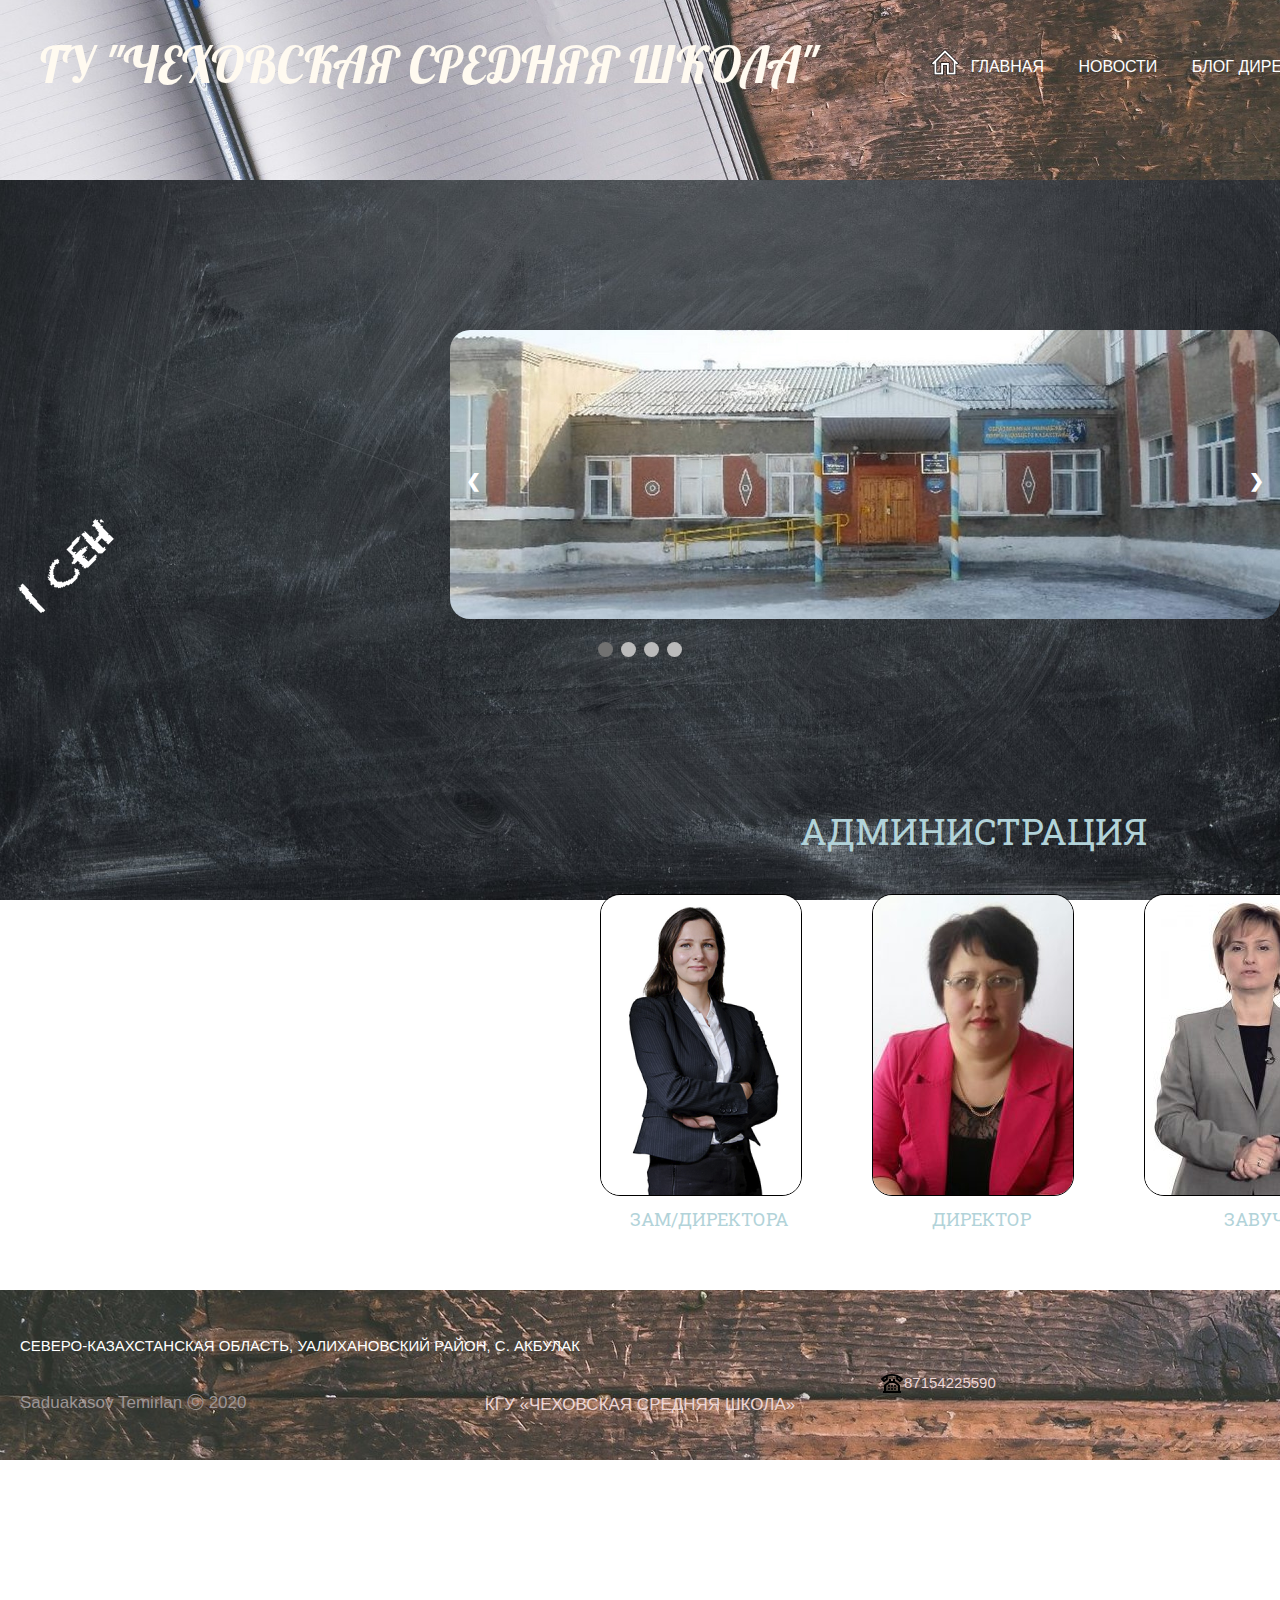
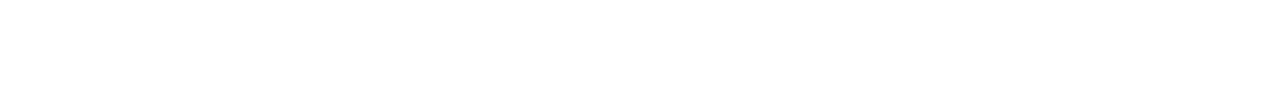
<file: index.html>
<!DOCTYPE html>
<html lang="en">
<style>
  body {
    background: url('image/body.jpg') center no-repeat;
    background-size: cover;
    background-attachment: fixed;
  }

  .mySlides {
    display: none;
  }
</style>

<head>
  <meta charset="UTF-8">
  <meta name="viewport" content="width=device-width, initial-scale=1.0">
  <title>ГУ "Чеховская cредняя школа</title>
  <link href="https://fonts.googleapis.com/css2?family=Lobster&display=swap" rel="stylesheet">
  <link href="https://fonts.googleapis.com/css2?family=Roboto+Slab&display=swap" rel="stylesheet">
  <link rel="stylesheet" href="https://cdnjs.cloudflare.com/ajax/libs/font-awesome/4.7.0/css/font-awesome.min.css">
  <link rel="stylesheet" href="css/style.css">
  <link rel="stylesheet" href="css/normalize.css">
  <link rel="stylesheet" href="https://www.w3schools.com/w3css/4/w3.css">
</head>

<header class="header">
  <div class="container1">
    <div class="header_inner">
      <div class="logo1">ГУ "Чеховская cредняя школа"</div>

      <nav class="nav">
        <img class="iconglav" src="image/iconglav.png" alt="">
        <a class="nav__link" href="index.html">Главная</a>
        <a class="nav__link" href="nav.html">Новости</a>
        <a class="nav__link" href="blog.html">Блог Директора</a>
        <a class="nav__link" href="lib.html">Библиотека</a>
      </nav>
    </div>
  </div>
</header>
<div class="intro"></div>

<body>
  <div class="slideshow-container">
    <img src="image/1nz.gif"
      style="margin-top: 50px; margin-left: -500px; position:absolute; transform: rotate(-45deg);">
    <div class="mySlides fade">
      <img src="image/slide1.jpg" style="width:100%; border-radius: 20px;">
    </div>

    <div class="mySlides fade">
      <img src="image/slide2.jpg" style="width:100%; border-radius: 20px;">
    </div>

    <div class="mySlides fade">
      <img src="image/slide3.jpg" style="width:100%; border-radius: 20px;">
    </div>

    <div class="mySlides fade">
      <img src="image/slide4.jpg" style="width:100%; border-radius: 20px;">
    </div>

    <a class="prev" onclick="plusSlides(-1)">&#10094;</a>
    <a class="next" onclick="plusSlides(1)">&#10095;</a>
  </div>
  <br>

  <div style="text-align:center">
    <span class="dot" onclick="currentSlide(1)"></span>
    <span class="dot" onclick="currentSlide(2)"></span>
    <span class="dot" onclick="currentSlide(3)"></span>
    <span class="dot" onclick="currentSlide(4)"></span>
  </div>
  <div class="box">
    <div>
      <h1 class="h4">Администрация</h1>
    </div>
    <div>
      <img class="img" src="image/zam.png">
      <h1 class="h1">Зам/Директора</h1>
    </div>
    <div>
      <img class="img" src="image/dir.jpg">
      <h1 class="h2">Директор</h1>
    </div>
    <div>
      <img class="img" src="image/zav.jpg">
      <h1 class="h3">Завуч</h1>
    </div>
  </div>
  <script>
    var slideIndex = 0;
    showSlides();

    function showSlides() {
      var i;
      var slides = document.getElementsByClassName("mySlides");
      var dots = document.getElementsByClassName("dot");
      for (i = 0; i < slides.length; i++) {
        slides[i].style.display = "none";
      }
      slideIndex++;
      if (slideIndex > slides.length) { slideIndex = 1 }
      for (i = 0; i < dots.length; i++) {
        dots[i].className = dots[i].className.replace(" active", "");
      }
      slides[slideIndex - 1].style.display = "block";
      dots[slideIndex - 1].className += " active";
      setTimeout(showSlides, 10000); // Change image every 2 seconds
    }
  </script>
</body>
<footer>
  <div class="footdown">
    <p class="footerp">Saduakasov Temirlan ⓒ 2020</p>
    <p class="footertext">КГУ «ЧЕХОВСКАЯ СРЕДНЯЯ ШКОЛА»</p>
    <p class="adress"> СЕВЕРО-КАЗАХСТАНСКАЯ ОБЛАСТЬ, УАЛИХАНОВСКИЙ РАЙОН, С. АКБУЛАК</p>
    <p class="number"><img class="teleicon" src="image/tele.png">87154225590</p>
  </div>
  <div class="faicons">
    <a href="index.html" class="fa fa-twitter"></a>
    <a href="index.html" class="fa fa-instagram"></a>
    <a href="index.html" class="fa fa-google"></a>
    <a href="index.html" class="fa fa-facebook"></a>
  </div>
</footer>

</html>
</file>
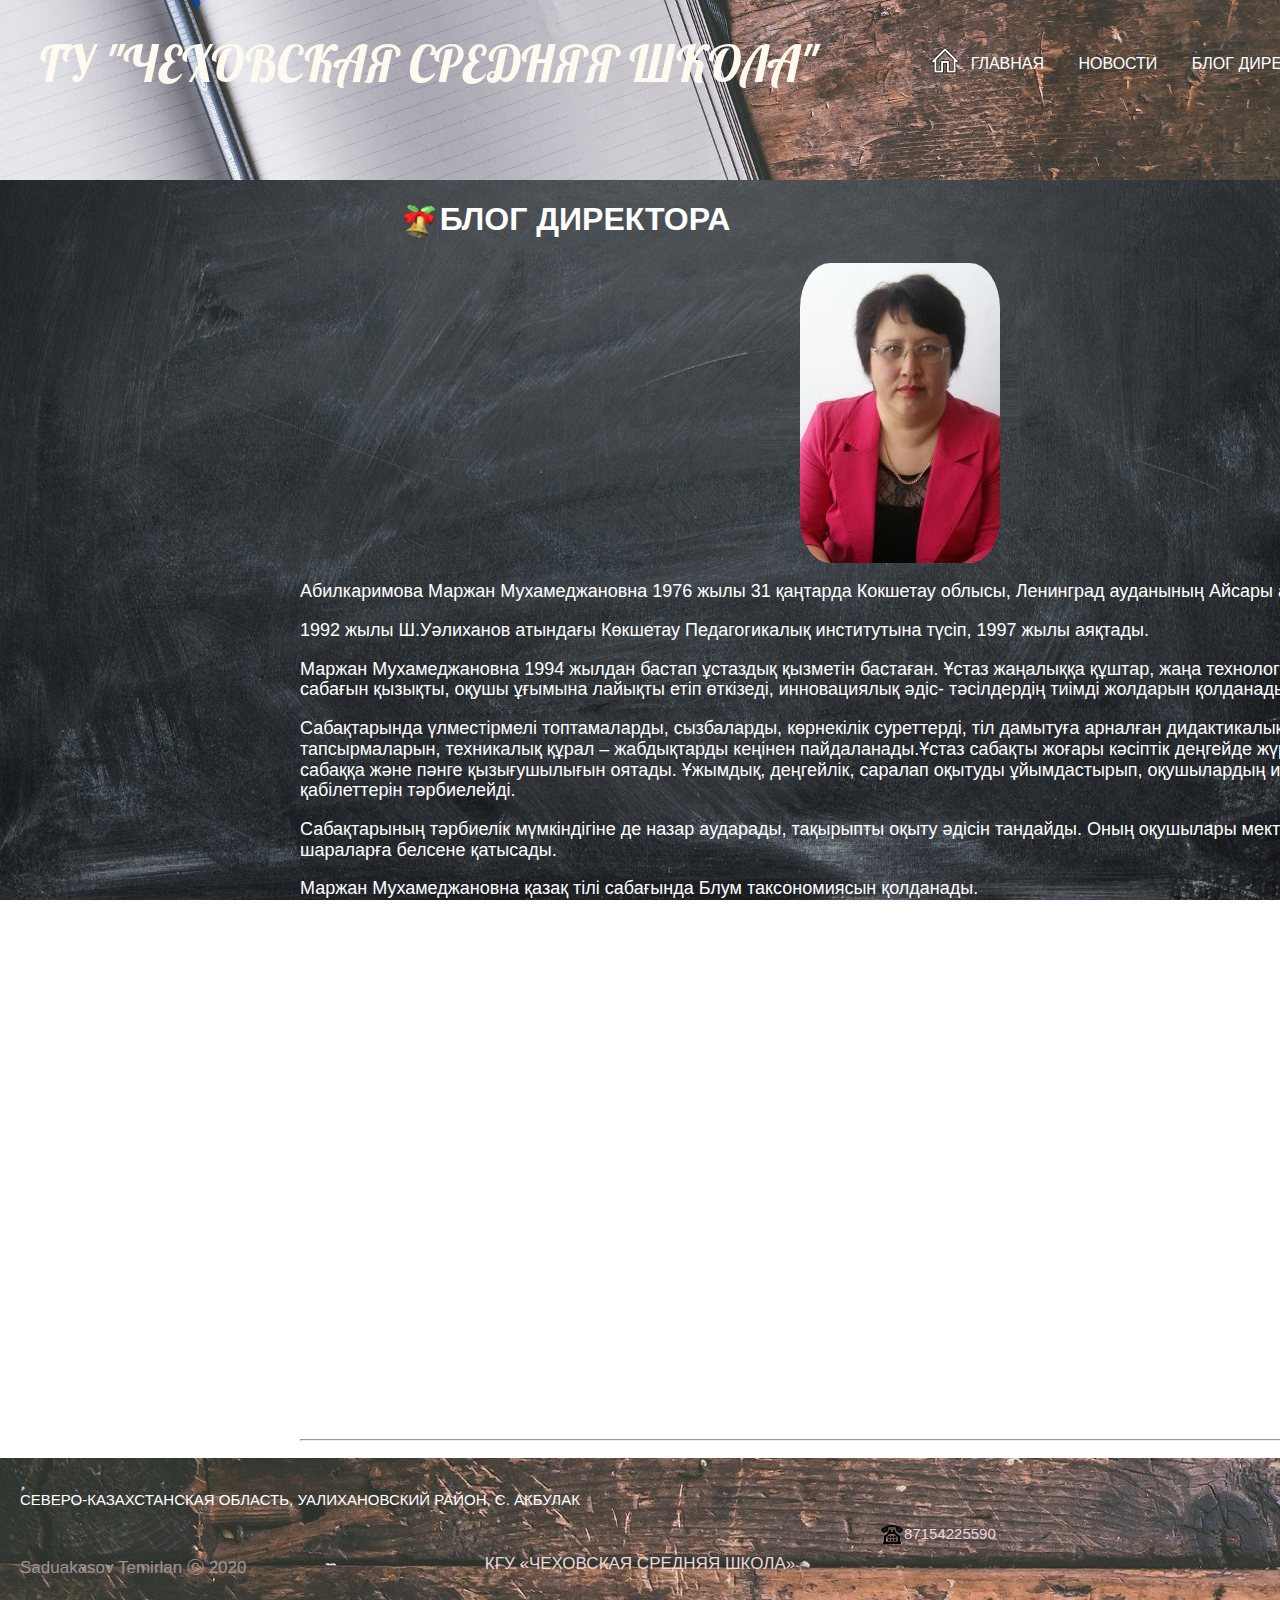
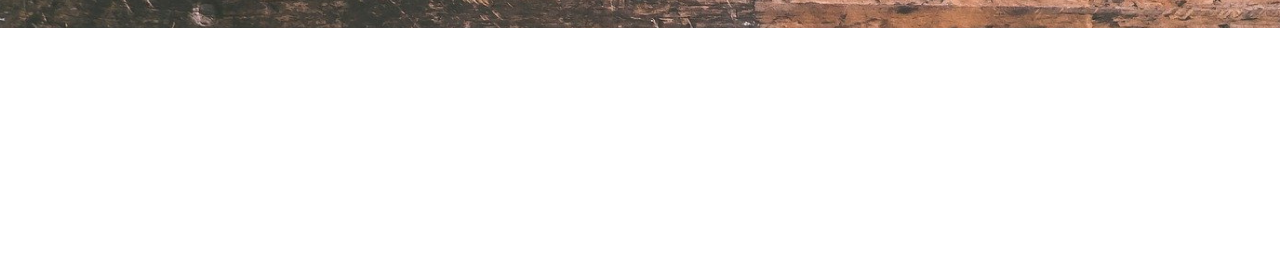
<file: blog.html>
<!DOCTYPE html>
<html lang="en">
<style>
    body {
        background: url('image/body.jpg') center no-repeat;
        background-size: cover;
        background-attachment: fixed;
    }
</style>

<head>
    <meta charset="UTF-8">
    <meta name="viewport" content="width=device-width, initial-scale=1.0">
    <title>ГУ "Чеховская cредняя школа</title>
    <link href="https://fonts.googleapis.com/css2?family=Lobster&display=swap" rel="stylesheet">
    <link href="https://fonts.googleapis.com/css2?family=PT+Serif:ital,wght@1,700&display=swap" rel="stylesheet">
    <link rel="stylesheet" href="https://cdnjs.cloudflare.com/ajax/libs/font-awesome/4.7.0/css/font-awesome.min.css">
    <link rel="stylesheet" href="css/style.css">
    <link rel="stylesheet" href="css/normalize.css">


</head>


<header class="header">
    <div class="container1">
        <div class="header_inner">
            <div class="logo">ГУ "Чеховская cредняя школа"</div>

            <nav class="nav">
                <img class="iconglav" src="image/iconglav.png" alt="">
                <a class="nav__link" href="index.html">Главная</a>
                <a class="nav__link" href="nav.html">Новости</a>
                <a class="nav__link" href="blog.html">Блог Директора</a>
                <a class="nav__link" href="lib.html">Библиотека</a>
            </nav>
        </div>
    </div>
</header>
<div class="intro"></div>

<body>
    <div class="blog">
        <h1 class="blogtext"><img src="image/bell.gif" style="height: 40px; width: 40px;border-radius: 150px;">Блог
            Директора</h1>
        <img class="blogimg" src="image/dir.jpg" style="height: 50%; border-radius: 15%;">
        <div class="pagecontent">
            <p>Абилкаримова Маржан Мухамеджановна 1976 жылы 31 қаңтарда Кокшетау облысы, Ленинград ауданының Айсары
                ауылында дүниеге келді.</p>
            <p>1992 жылы Ш.Уәлиханов атындағы Көкшетау Педагогикалық институтына түсіп, 1997 жылы аяқтады.</p>
            <p>Маржан Мухамеджановна 1994 жылдан бастап ұстаздық қызметін бастаған. Ұстаз жаңалыққа құштар, жаңа
                технологияларды меңгерген, әр сабағын қызықты, оқушы ұғымына лайықты етіп өткізеді, инновациялық әдіс-
                тәсілдердің тиімді жолдарын қолданады.</p>
            <p>Сабақтарында үлместірмелі топтамаларды, сызбаларды, көрнекілік суреттерді, тіл дамытуға арналған
                дидактикалық материалдарды, тест тапсырмаларын, техникалық құрал &ndash; жабдықтарды кеңінен
                пайдаланады.Ұстаз сабақты жоғары кәсіптік деңгейде жүргізіп, оқушылардың сабаққа және пәнге
                қызығушылығын оятады. Ұжымдық, деңгейлік, саралап оқытуды ұйымдастырып, оқушылардың икемділіктерін және
                қабілеттерін тәрбиелейді.</p>
            <p>Сабақтарының тәрбиелік мүмкіндігіне де назар аударады, тақырыпты оқыту әдісін тандайды. Оның оқушылары
                мектепте өтетін көпшілік шараларға белсене қатысады.</p>
            <p>Маржан Мухамеджановна қазақ тілі сабағында Блум таксономиясын қолданады.</p>
            <p>Мемлекеттік жалпы міндетті білім стандартына сай оқушылар мен тәрбиеленушілердің сапалы білім алуын
                қадағалайды. Әдістемелік бірлестік отырысында &laquo;Мемлекеттік тіл &ndash; түсініс және қарым- қатынас
                құралы&raquo;, &laquo;Мемлекеттік тілді оқыту барысында сабақ жлдарын жоспарлау&raquo; баяндамаларын
                оқыды.</p>
            <p>Маржан Мухамеджановна өзінінің іс- тәжірибесіне жаңаша сабақ үлгілерін енгізуде зор үлес қосып жүр. Жан
                &ndash; жақты білімді, тәрбиелі ұрпақты тәрбиелеуде зор үлесін қосуда. Осы мектепте 22 жыл, соның ішінде
                15 жылы оқу ісінің меңгерушісі. Бүгінгі курделі кезенде өмірді терең, дұріс түсініп, талдау жасап, кеңес
                берерліктей білім мен тәжірибе жинақтаудан жалықпаған. Ол әркез өз әріптестерінің алғысына бөленуде
                әрқашан өз ісіне жауапкершілікпен қарайды. Теориялық білімі, методиқалывқ шеберлігі жеткілікті.</p>
            <p>Оның оқушылары аудандық, облыстық пән олимпиадаларына, сайыстарға қатысып жүлделі орындарға ие болады.
            </p>
            <ul>
                <li>2015 жылы аудандық қазақ тілі пәнінен 11а сынып оқушысы Винниченко Екатерина олимпиадағы қатысып
                    Іорынға ие болды,</li>
                <li>Винниченко Екатерина 11а сынып оқушысы облыстық олимпиадада ІІІ орынға ие болды.</li>
                <li>Скороход Снежана &laquo;Жарқын болашақ &raquo; VІІ республикалық &laquo;КАТЕV&raquo; қазақ тілі
                    олимпиадасының аудандық кезеңінде белсене қатысқаны үшін марапатталды.</li>
                <li>2015-2016 оқу жылында КАТЕV 8 &laquo;Жарқын болашақ&raquo; қазақ тілі саласының аудандық кезеңінде
                    7а сынып оқушысы &laquo;Тілші әдебиетшілер&raquo; сайысында Скороход Игорь 2-орын, &laquo;Сөз
                    шеберлері сайысында 2- орын&raquo; иеленді.</li>
                <li>2014-2015 оқу жылы 9ә сынып оқушысы Цэрне Светлана 7 &laquo;Жарқын болашақ&raquo; қазақ тілі
                    саласының аудандық кезеңінде 1-орын</li>
                <li>9ә сынып оқушысы Цэрне Светлана 7 &laquo;Жарқын болашақ&raquo; қазақ тілі саласының облыстық
                    кезеңінің қатысушысы</li>
                <li>2016 жылы&nbsp;Романюк Евгений аудандық пәндер олимпиадасында қазақ тілі пәнінен ІІ орынға ие болды.
                </li>
            </ul>
            <p>Маржан Мухамеджановна Қазақстанның ең үздік &laquo;Учитель&nbsp;&mdash; это призвание&raquo; атты кітапта
                жарияланды.</p>
            <p>Ұстаз өзінің жемісті еңбегі үшін талай рет мектеп әкімшілігінің, аудандық білім бөлімінің, аудан
                әкімінің, облыстық грамоталармен, алғыс хаттарымен және мадақтау грамоталарымен марапатталды.</p>
            <hr>
        </div>
    </div>
</body>
<footer>
    <div class="footdown">
        <p class="footerp">Saduakasov Temirlan ⓒ 2020</p>
        <p class="footertext">КГУ «ЧЕХОВСКАЯ СРЕДНЯЯ ШКОЛА»</p>
        <p class="adress"> СЕВЕРО-КАЗАХСТАНСКАЯ ОБЛАСТЬ, УАЛИХАНОВСКИЙ РАЙОН, С. АКБУЛАК</p>
        <p class="number"><img class="teleicon" src="image/tele.png">87154225590</p>
    </div>
    <div class="faicons">
        <a href="index.html" class="fa fa-twitter"></a>
        <a href="index.html" class="fa fa-instagram"></a>
        <a href="index.html" class="fa fa-google"></a>
        <a href="index.html" class="fa fa-facebook"></a>
    </div>
</footer>

</html>
</file>
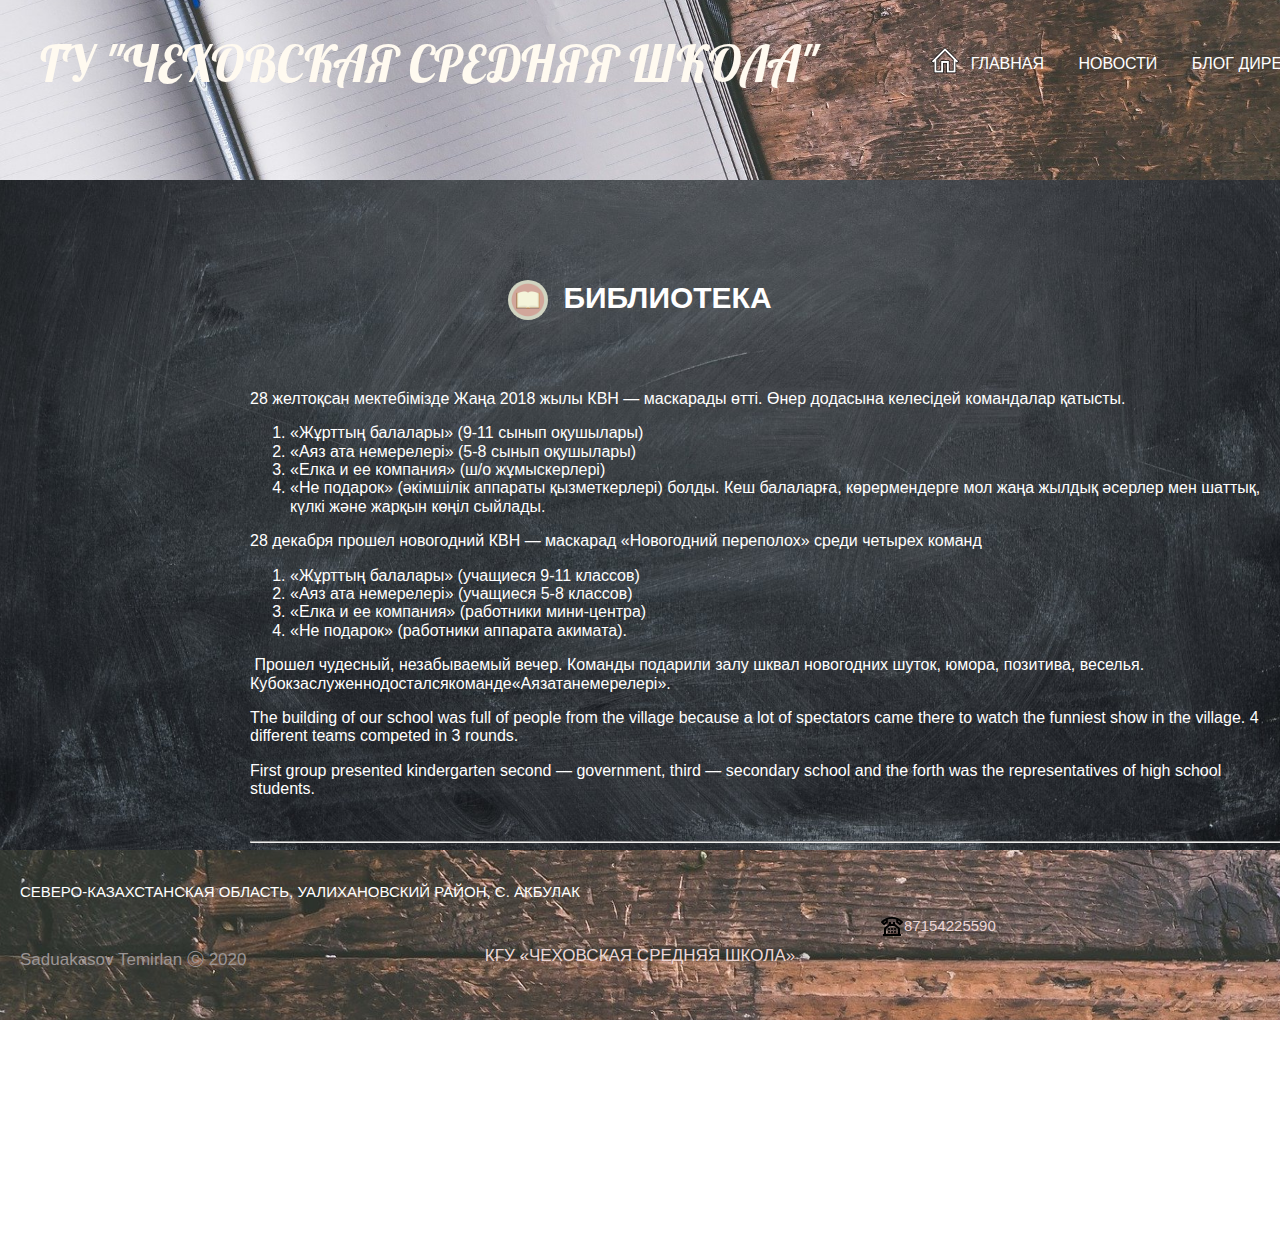
<file: lib.html>
<!DOCTYPE html>
<html lang="en">
<style>
    body {
        background: url('image/body.jpg') center no-repeat;
        background-size: cover;
        background-attachment: fixed;
    }
</style>

<head>
    <meta charset="UTF-8">
    <meta name="viewport" content="width=device-width, initial-scale=1.0">
    <title>ГУ "Чеховская cредняя школа</title>
    <link href="https://fonts.googleapis.com/css2?family=Oswald:wght@500&display=swap" rel="stylesheet">
    <link href="https://fonts.googleapis.com/css2?family=PT+Serif:ital,wght@1,700&display=swap" rel="stylesheet">
    <link href="https://fonts.googleapis.com/css2?family=Lobster&display=swap" rel="stylesheet">
    <link rel="stylesheet" href="https://cdnjs.cloudflare.com/ajax/libs/font-awesome/4.7.0/css/font-awesome.min.css">
    <link rel="stylesheet" href="css/style.css">
    <link rel="stylesheet" href="css/normalize.css">
</head>

<header class="header">
    <div class="container1">
        <div class="header_inner">
            <div class="logo">ГУ "Чеховская cредняя школа"</div>

            <nav class="nav">
                <img class="iconglav" src="image/iconglav.png" alt="">
                <a class="nav__link" href="index.html">Главная</a>
                <a class="nav__link" href="nav.html">Новости</a>
                <a class="nav__link" href="blog.html">Блог Директора</a>
                <a class="nav__link" href="lib.html">Библиотека</a>
            </nav>
        </div>
    </div>
</header>
<div class="intro"></div>

<body>
    <div class="libtext">

        <h6 class="namelib"><img src="image/book.gif"
                style="height: 40px; width: 40px;border-radius: 150px; margin-right: 15px;">Библиотека</h6>
        <p>
        <p>28&nbsp;желтоқсан мектебімізде Жаңа&nbsp;2018 жылы КВН &mdash;&nbsp;маскарады өтті. Өнер додасына келесідей
            командалар қатысты.</p>
        <ol>
            <li>&laquo;Жұрттың балалары&raquo; (9-11 сынып оқушылары)</li>
            <li>&laquo;Аяз ата немерелері&raquo; (5-8 сынып оқушылары)</li>
            <li>&laquo;Елка и ее компания&raquo; (ш/о жұмыскерлері)</li>
            <li>&laquo;Не подарок&raquo; (әкімшілік аппараты қызметкерлері) болды.&nbsp;Кеш балаларға, көрермендерге мол
                жаңа жылдық әсерлер мен шаттық, күлкі және жарқын көңіл сыйлады.</li>
        </ol>
        <p>28 декабря прошел новогодний КВН &mdash; маскарад &laquo;Новогодний переполох&raquo; среди четырех команд</p>
        <ol>
            <li>&laquo;Жұрттың балалары&raquo; (учащиеся 9-11 классов)</li>
            <li>&laquo;Аяз ата немерелері&raquo; (учащиеся 5-8 классов)</li>
            <li>&laquo;Елка и ее компания&raquo; (работники мини-центра)</li>
            <li>&laquo;Не подарок&raquo; (работники аппарата акимата).</li>
        </ol>
        <p>&nbsp;Прошел чудесный,&nbsp;незабываемый вечер. Команды подарили залу шквал новогодних шуток, юмора,
            позитива, веселья. Кубокзаслуженнодосталсякоманде&laquo;Аязатанемерелері&raquo;.</p>
        <p>The building of our school was full of people from the village because a lot of spectators came there to
            watch the funniest show in the village. 4 different teams competed in 3 rounds.</p>

        <p>First group presented kindergarten second &mdash; government, third &mdash; secondary school and the forth
            was the representatives of high school students.</p>
        </p><br>
        <hr style="width: 1550px;  position: absolute;">
    </div>
</body>
<footer>
    <div class="footdown">
        <p class="footerp">Saduakasov Temirlan ⓒ 2020</p>
        <p class="footertext">КГУ «ЧЕХОВСКАЯ СРЕДНЯЯ ШКОЛА»</p>
        <p class="adress"> СЕВЕРО-КАЗАХСТАНСКАЯ ОБЛАСТЬ, УАЛИХАНОВСКИЙ РАЙОН, С. АКБУЛАК</p>
        <p class="number"><img class="teleicon" src="image/tele.png">87154225590</p>
    </div>
    <div class="faicons">
        <a href="index.html" class="fa fa-twitter"></a>
        <a href="index.html" class="fa fa-instagram"></a>
        <a href="index.html" class="fa fa-google"></a>
        <a href="index.html" class="fa fa-facebook"></a>
    </div>
</footer>

</html>
</file>
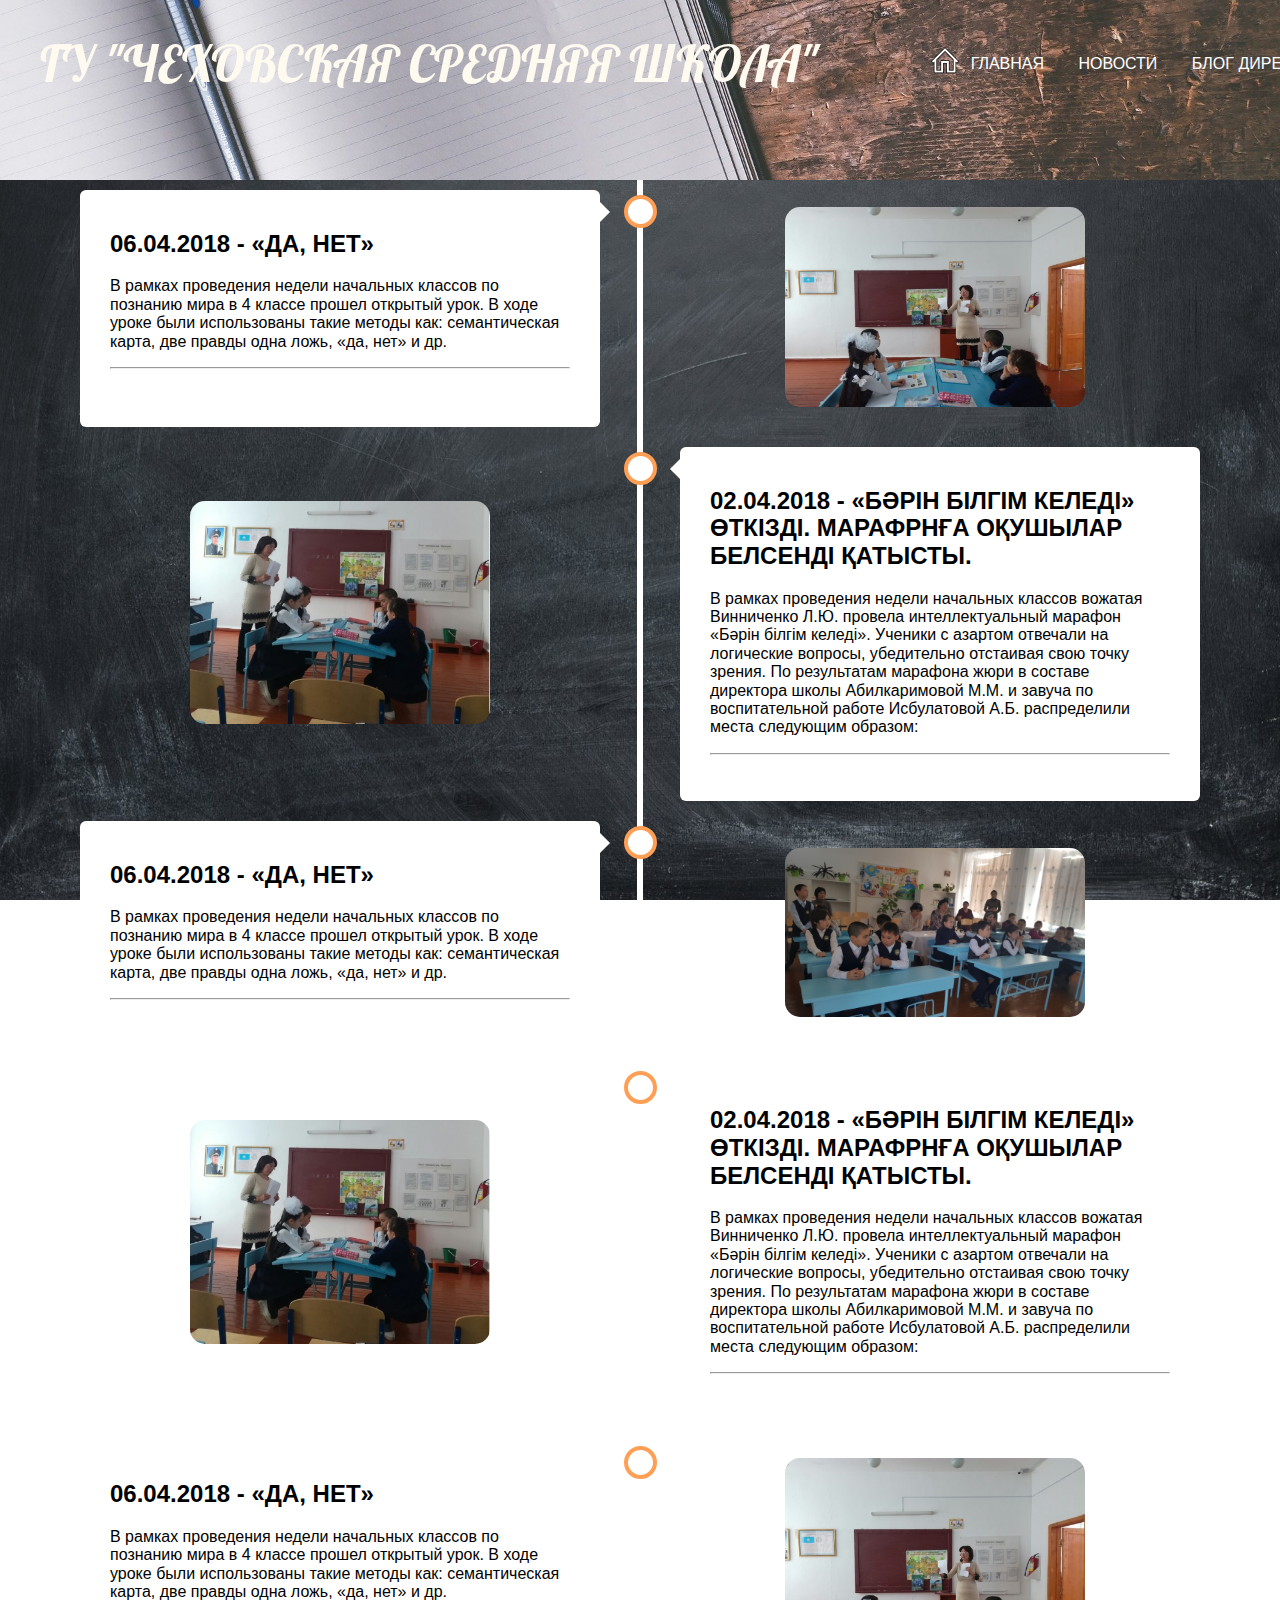
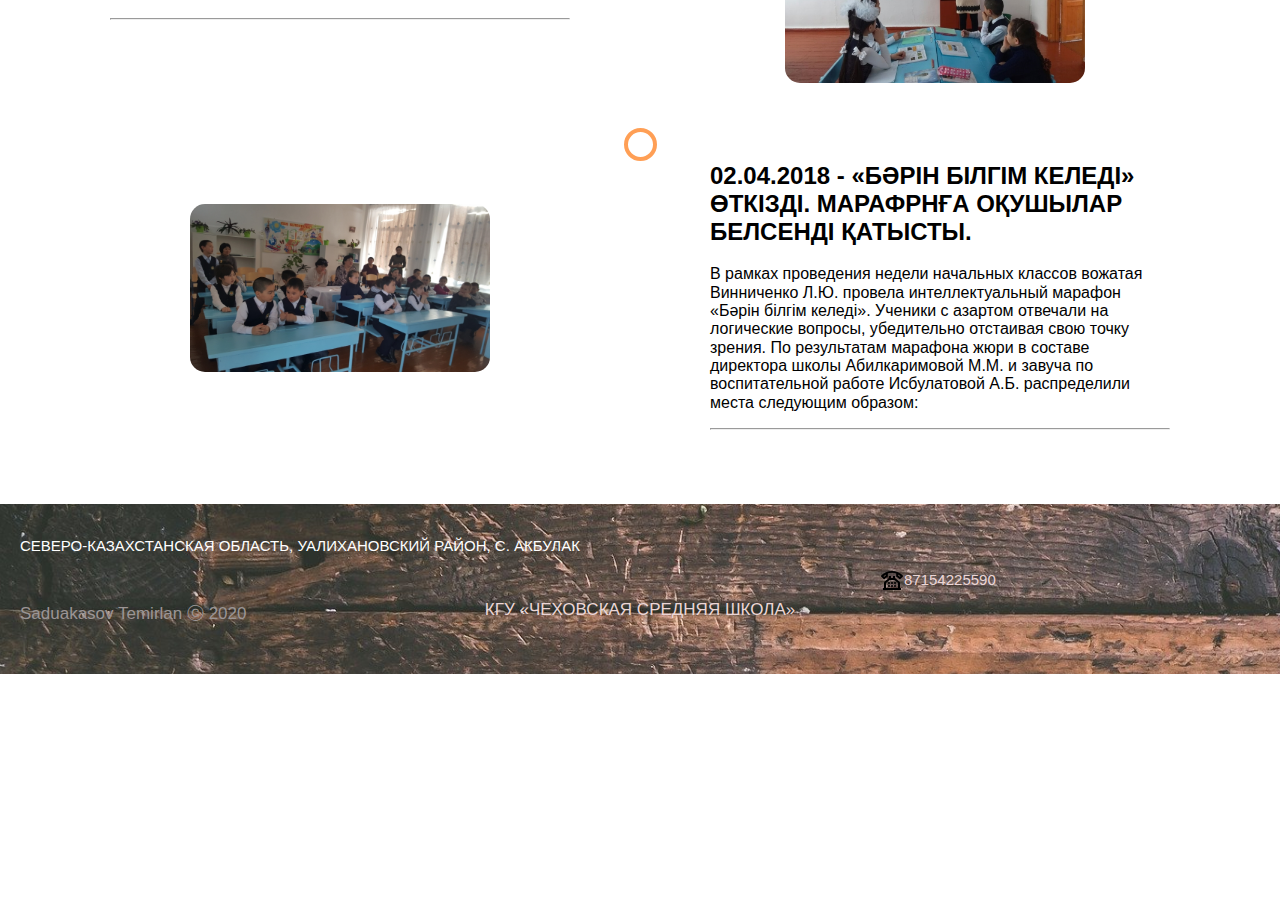
<file: nav.html>
<!DOCTYPE html>
<html lang="en">
<style>
  body {
    background: url('image/body.jpg') center no-repeat;
    background-size: cover;
    background-attachment: fixed;
  }
</style>

<head>
  <meta charset="UTF-8">
  <meta name="viewport" content="width=device-width, initial-scale=1.0">
  <title>ГУ "Чеховская cредняя школа</title>
  <link href="https://fonts.googleapis.com/css2?family=Lobster&display=swap" rel="stylesheet">
  <link href="https://fonts.googleapis.com/css2?family=PT+Serif:ital,wght@1,700&display=swap" rel="stylesheet">
  <link rel="stylesheet" href="https://cdnjs.cloudflare.com/ajax/libs/font-awesome/4.7.0/css/font-awesome.min.css">
  <link rel="stylesheet" href="css/style.css">
  <link rel="stylesheet" href="css/normalize.css">


</head>


<header class="header">
  <div class="container1">
    <div class="header_inner">
      <div class="logo">ГУ "Чеховская cредняя школа"</div>

      <nav class="nav">
        <img class="iconglav" src="image/iconglav.png">
        <a class="nav__link" href="index.html">Главная</a>
        <a class="nav__link" href="nav.html">Новости</a>
        <a class="nav__link" href="blog.html">Блог Директора</a>
        <a class="nav__link" href="lib.html">Библиотека</a>
      </nav>
    </div>
  </div>
</header>
<div class="intro"></div>

<body>
  <div class="timeline">
    <div class="container left">
      <div class="content">
        <h2>06.04.2018 - «ДА, НЕТ»</h2>
        <p>В рамках проведения недели начальных классов по познанию мира в 4 классе прошел открытый урок. В ходе уроке
          были использованы такие методы как: семантическая карта, две правды одна ложь, «да, нет» и др.</p>
        <hr>
        <img style="width: 300px; height: 200px; margin-left: 675px; margin-top: -170px; border-radius: 15px; "
          src="image/nav2.jpg">
      </div>
    </div>
    <div class="container right">
      <div class="content">
        <h2>02.04.2018 - «БӘРІН БІЛГІМ КЕЛЕДІ» ӨТКІЗДІ. МАРАФРНҒА ОҚУШЫЛАР БЕЛСЕНДІ ҚАТЫСТЫ.</h2>
        <p>В рамках проведения недели начальных классов вожатая Винниченко Л.Ю. провела интеллектуальный марафон «Бәрін
          білгім келеді». Ученики с азартом отвечали на логические вопросы, убедительно отстаивая свою точку зрения. По
          результатам марафона жюри в составе директора школы Абилкаримовой М.М. и завуча по воспитательной работе
          Исбулатовой А.Б. распределили места следующим образом:</p>
        <hr>
        <img style="width: 300px; margin-left: -520px; margin-top: -320px; border-radius: 15px; " src="image/nav1.png">
      </div>
    </div>
    <div class="container left">
      <div class="content">
        <h2>06.04.2018 - «ДА, НЕТ»</h2>
        <p>В рамках проведения недели начальных классов по познанию мира в 4 классе прошел открытый урок. В ходе уроке
          были использованы такие методы как: семантическая карта, две правды одна ложь, «да, нет» и др.</p>
        <hr>
        <img style="width: 300px; margin-left: 675px; margin-top: -170px; border-radius: 15px; " src="image/nav3.jpg">
      </div>
    </div>
    <div class="container right">
      <div class="content">
        <h2>02.04.2018 - «БӘРІН БІЛГІМ КЕЛЕДІ» ӨТКІЗДІ. МАРАФРНҒА ОҚУШЫЛАР БЕЛСЕНДІ ҚАТЫСТЫ.</h2>
        <p>В рамках проведения недели начальных классов вожатая Винниченко Л.Ю. провела интеллектуальный марафон «Бәрін
          білгім келеді». Ученики с азартом отвечали на логические вопросы, убедительно отстаивая свою точку зрения. По
          результатам марафона жюри в составе директора школы Абилкаримовой М.М. и завуча по воспитательной работе
          Исбулатовой А.Б. распределили места следующим образом:</p>
        <hr>
        <img style="width: 300px; margin-left: -520px; margin-top: -320px; border-radius: 15px; " src="image/nav1.png">
      </div>
    </div>
    <div class="container left">
      <div class="content">
        <h2>06.04.2018 - «ДА, НЕТ»</h2>
        <p>В рамках проведения недели начальных классов по познанию мира в 4 классе прошел открытый урок. В ходе уроке
          были использованы такие методы как: семантическая карта, две правды одна ложь, «да, нет» и др.</p>
        <hr>
        <img style="width: 300px; margin-left: 675px; margin-top: -170px; border-radius: 15px; " src="image/nav2.jpg">
      </div>
    </div>
    <div class="container right">
      <div class="content">
        <h2>02.04.2018 - «БӘРІН БІЛГІМ КЕЛЕДІ» ӨТКІЗДІ. МАРАФРНҒА ОҚУШЫЛАР БЕЛСЕНДІ ҚАТЫСТЫ.</h2>
        <p>В рамках проведения недели начальных классов вожатая Винниченко Л.Ю. провела интеллектуальный марафон «Бәрін
          білгім келеді». Ученики с азартом отвечали на логические вопросы, убедительно отстаивая свою точку зрения. По
          результатам марафона жюри в составе директора школы Абилкаримовой М.М. и завуча по воспитательной работе
          Исбулатовой А.Б. распределили места следующим образом:</p>
        <hr>
        <img style="width: 300px; margin-left: -520px; margin-top: -320px; border-radius: 15px; " src="image/nav3.jpg">
      </div>
    </div>
  </div>
</body>
<footer>
  <div class="footdown">
    <p class="footerp">Saduakasov Temirlan ⓒ 2020</p>
    <p class="footertext">КГУ «ЧЕХОВСКАЯ СРЕДНЯЯ ШКОЛА»</p>
    <p class="adress"> СЕВЕРО-КАЗАХСТАНСКАЯ ОБЛАСТЬ, УАЛИХАНОВСКИЙ РАЙОН, С. АКБУЛАК</p>
    <p class="number"><img class="teleicon" src="image/tele.png">87154225590</p>
  </div>
  <div class="faicons">
    <a href="index.html" class="fa fa-twitter"></a>
    <a href="index.html" class="fa fa-instagram"></a>
    <a href="index.html" class="fa fa-google"></a>
    <a href="index.html" class="fa fa-facebook"></a>
  </div>
</footer>

</html>
</file>
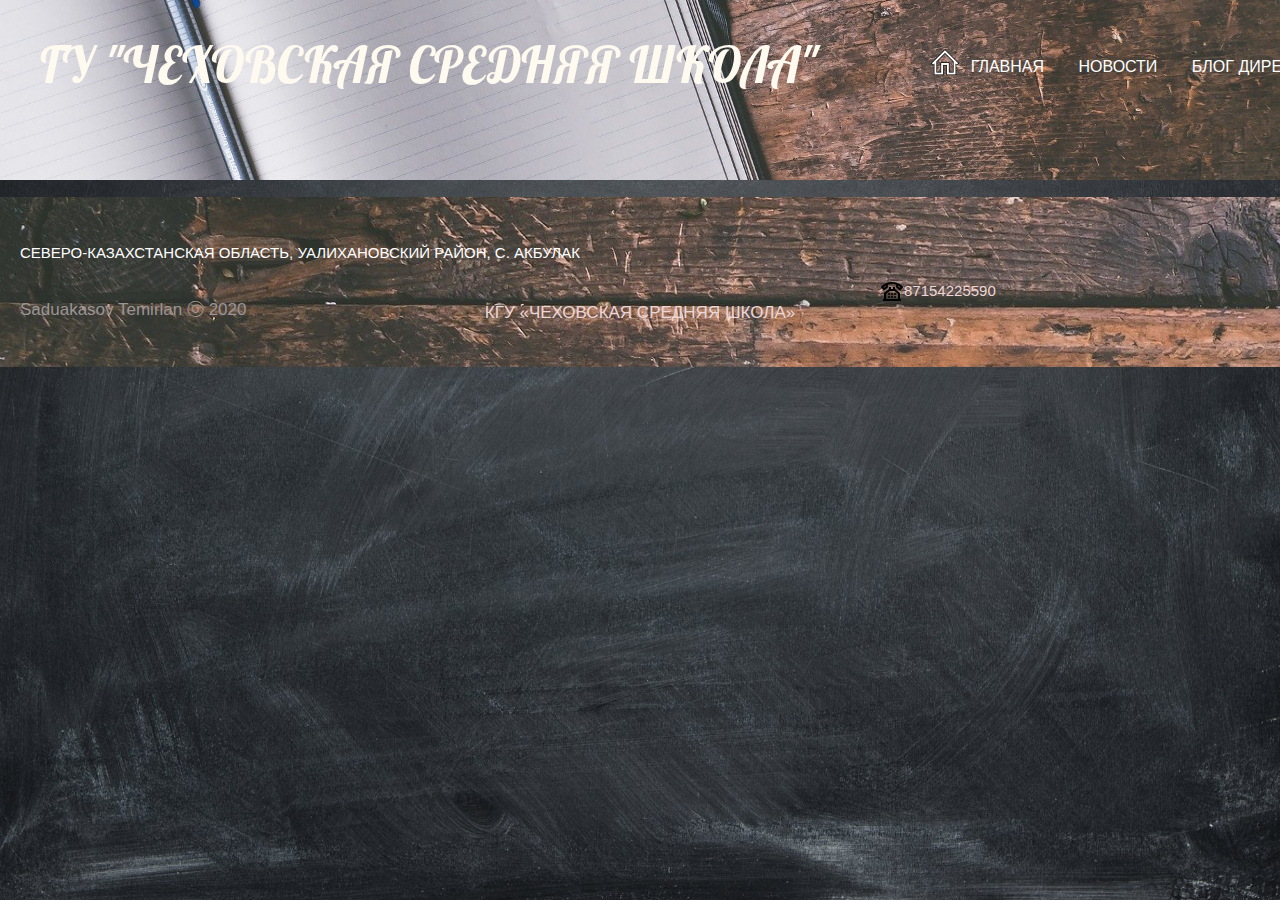
<file: poslanie.html>
<!DOCTYPE html>
<html lang="en">
<style>
    body {
        background: url('image/body.jpg') center no-repeat;
        background-size: cover;
        background-attachment: fixed;
    }

    .mySlides {
        display: none;
    }
</style>

<head>
    <meta charset="UTF-8">
    <meta name="viewport" content="width=device-width, initial-scale=1.0">
    <title>ГУ "Чеховская cредняя школа</title>
    <link href="https://fonts.googleapis.com/css2?family=Lobster&display=swap" rel="stylesheet">
    <link href="https://fonts.googleapis.com/css2?family=Roboto+Slab&display=swap" rel="stylesheet">
    <link rel="stylesheet" href="https://cdnjs.cloudflare.com/ajax/libs/font-awesome/4.7.0/css/font-awesome.min.css">
    <link rel="stylesheet" href="css/style.css">
    <link rel="stylesheet" href="css/normalize.css">
    <link rel="stylesheet" href="https://www.w3schools.com/w3css/4/w3.css">
</head>

<header class="header">
    <div class="container1">
        <div class="header_inner">
            <div class="logo1">ГУ "Чеховская cредняя школа"</div>

            <nav class="nav">
                <img class="iconglav" src="image/iconglav.png" alt="">
                <a class="nav__link" href="index.html">Главная</a>
                <a class="nav__link" href="nav.html">Новости</a>
                <a class="nav__link" href="blog.html">Блог Директора</a>
                <a class="nav__link" href="lib.html">Библиотека</a>
            </nav>
        </div>
    </div>
</header>
<div class="intro"></div>

<body>

</body>
<footer>
    <div class="footdown">
        <p class="footerp">Saduakasov Temirlan ⓒ 2020</p>
        <p class="footertext">КГУ «ЧЕХОВСКАЯ СРЕДНЯЯ ШКОЛА»</p>
        <p class="adress"> СЕВЕРО-КАЗАХСТАНСКАЯ ОБЛАСТЬ, УАЛИХАНОВСКИЙ РАЙОН, С. АКБУЛАК</p>
        <p class="number"><img class="teleicon" src="image/tele.png">87154225590</p>
    </div>
    <div class="faicons">
        <a href="index.html" class="fa fa-twitter"></a>
        <a href="index.html" class="fa fa-instagram"></a>
        <a href="index.html" class="fa fa-google"></a>
        <a href="index.html" class="fa fa-facebook"></a>
    </div>
</footer>

</html>
</file>
<file: css/style.css>
/*---------------------------
  Шапка сайта
-----------------------------*/
.header {
    padding-top: 30px;
    padding-bottom: -50px;
    width: 100%;
    position: absolute;
    top: 0;
    left: 0;
    right: 0;
    z-index: 1000;
    min-width: 1170px;
}

.header_inner {
    display: flex;
    justify-content: space-between;
}
.logo {
    font-size: 50px;
    text-transform: uppercase;
    font-family: 'Lobster', cursive;
    color: floralwhite;
    margin-top: 5px;
}
.logo1 {
  font-size: 50px;
  text-transform: uppercase;
  font-family: 'Lobster', cursive;
  color: floralwhite;
  margin-top: -3px;
}
.nav {
    font-size: 16px;
    text-transform: uppercase;
    margin-top: 25px;
    margin-right: -250px;
}
.nav__link {
    display: inline-block;
    vertical-align: top;
    margin: 0 15px;
    position: relative;

    color: #ffffff;
    text-decoration: none;

    transition: color .1s linear;
}
.nav__link::after {
    content: "";
    display: block;
    width: 100%;
    height: 3px;
   
    opacity: 0;

    background-color: rgb(9, 245, 115);

    position: absolute;
    top: 100%;
    left: 0;
    z-index: 1;

    transition: color .1s linear;
}
.nav__link:hover {
    color: #b8f084a8;
}
.nav__link:hover::after {
   opacity: 1;
}
.iconglav {
    margin-top: -10px;
    margin-right: -10px;
}
 .intro {
     width: 100%;
     height: 20vh;

                                                                                      
     background:
     url('../image/1.jpg') center
     no-repeat;
     -webkit-background-size: cover;
     background-size: cover;
 }

/*---------------------------
  Слайдер
-----------------------------*/
.slideshow-container {
  max-width: 1000px;
  position: relative;
  margin-top: 150px;
  margin-left: 450px;
  
}

.prev, .next {
  cursor: pointer;
  position: absolute;
  top: 50%;
  width: auto;
  padding: 16px;
  margin-top: -22px;
  color: white;
  font-weight: bold;
  font-size: 18px;
  transition: 0.6s ease;
  border-radius: 0 3px 3px 0;
  user-select: none;
}


.next {
  right: 0;
  border-radius: 3px 0 0 3px;
}


.prev:hover, .next:hover {
  background-color: rgba(0,0,0,0.8);
}
.dot {
  cursor: pointer;
  height: 15px;
  width: 15px;
  margin: 0 2px;
  background-color: #bbb;
  border-radius: 50%;
  display: inline-block;
  transition: background-color 0.6s ease;
}
.active, .dot:hover {
  background-color: #717171;
}


/*---------------------------
  Fading animation
-----------------------------*/
.fade {
  -webkit-animation-name: fade;
  -webkit-animation-duration: 1.5s;
  animation-name: fade;
  animation-duration: 1.5s;
}

@-webkit-keyframes fade {
  from {opacity: .4} 
  to {opacity: 1}
}

@keyframes fade {
  from {opacity: .4} 
  to {opacity: 1}
}


@media only screen and (max-width: 300px) {
  .prev, .next,.text {font-size: 11px}
}


/*---------------------------
  Тело index
-----------------------------*/
.container1 {
    width: 100%;
    max-width: 1200px;
    margin: 0 auto;
}

.body__text {
    color: rgb(13, 61, 13);
    font-family: 'PT Serif', serif;
    margin-left: 800px;
    padding-top: 500px;
}
.h1 {
    color: #b2d3d9;
    text-transform: uppercase;   
    font-size: 18px;
    margin-left: 100px;
    font-family: 'Roboto Slab', serif;
}
.h2 {
    color: #b2d3d9;
    text-transform: uppercase;   
    font-size: 18px;
    margin-left: 130px;
    font-family: 'Roboto Slab', serif;
}
.h3 {
    color: #b2d3d9;
    text-transform: uppercase;   
    font-size: 18px;
    margin-left: 150px;
    font-family: 'Roboto Slab', serif;
}
.h4 {
    display: flex;
    position: absolute;
    margin-left: 270px;
    text-transform: uppercase;
    color: #b2d3d9;
    font-family: 'Roboto Slab', serif;
}
.box {
    display: flex;
    padding: 30px;
    margin-left: 500px;
    margin-top: 100px;
}
.box2 {
    margin-top: 100px;
    margin-left: -500px;
}
.img {
    margin-top: 100px;
    margin-left: 70px;
    border: 1px solid;
    display: inline-block;
    transition: transform .2s;
    border-radius: 20px;
}

.img:hover {
  transform: scale(1.1); 
}

/*---------------------------
  Новости
-----------------------------*/
* {box-sizing: border-box}
body {font-family: Verdana, sans-serif; margin:0}
img {vertical-align: middle;}


.timeline {
  position: relative;
  max-width: 1200px;
  margin: 0 auto;
}


.timeline::after {
  content: '';
  position: absolute;
  width: 6px;
  background-color: white;
  top: 0;
  bottom: 0;
  left: 50%;
  margin-left: -3px;
}


.container {
  padding: 10px 40px;
  position: relative;
  background-color: inherit;
  width: 50%;
}

.container::after {
  content: '';
  position: absolute;
  width: 25px;
  height: 25px;
  right: -17px;
  background-color: white;
  border: 4px solid #FF9F55;
  top: 15px;
  border-radius: 50%;
  z-index: 1;
}


.left {
  left: 0;
}


.right {
  left: 50%;
}


.left::before {
  content: " ";
  height: 0;
  position: absolute;
  top: 22px;
  width: 0;
  z-index: 1;
  right: 30px;
  border: medium solid white;
  border-width: 10px 0 10px 10px;
  border-color: transparent transparent transparent white;
}


.right::before {
  content: " ";
  height: 0;
  position: absolute;
  top: 22px;
  width: 0;
  z-index: 1;
  left: 30px;
  border: medium solid white;
  border-width: 10px 10px 10px 0;
  border-color: transparent white transparent transparent;
}


.right::after {
  left: -16px;
}


.content {
  padding: 20px 30px;
  background-color: white;
  position: relative;
  border-radius: 6px;
}


@media screen and (max-width: 600px) {
 .timeline::after {
    left: 31px;
  }


  .container {
    width: 100%;
    padding-left: 70px;
    padding-right: 25px;
  }


  .container::before {
    left: 60px;
    border: medium solid white;
    border-width: 10px 10px 10px 0;
    border-color: transparent white transparent transparent;
  }


  .left::after, .right::after {
    left: 15px;
  }


  .right {
    left: 0%;
  }
}

/*---------------------------
  Блог Директора
-----------------------------*/

.blog {
  padding-left: 800px;
  float: center;
  display: block;
}

.blogtext {
  color: #ffffff;
  text-transform: uppercase;
  text-align: center;
  margin-left: -950px;
}

.blogimg {
  height: 50%;
  
}

.pagecontent {
  position: relative;
  width: 1200px;
  color: #ffffff;
  margin-left: -500px;
  font-size: 18px;
}

/*---------------------------
  БИБЛИОТЕКА
-----------------------------*/
.libtext {
  color: #ffffff;
  margin-top: 200px;
  margin-left: 250px;
  font-size: 16px;
}

.namelib {
  color: #ffffff;
  text-transform: uppercase;
  text-align: center;
  margin-top: -100px;
  font-size: 30px;
  margin-left: -250px;
}




/*---------------------------
  FOOTER
-----------------------------*/
.footerp {
  color: #9b9595;
  margin-left: 20px;
  padding-top: 100px;
  font-size: 17px;
}
.adress {
color: #ffffff;
  margin-left: 20px;
  margin-top: -100px;
  text-transform: uppercase;
  font-size: 15px;
}
.number {
  color: #ecd6d6;
  margin-left: 900px;
  font-size: 15px;
}
.teleicon {
  margin-left: -20px;
}

.footertext {
  color: #ecd6d6;
  text-transform: uppercase;
  text-align: center;
  margin-top: -40px;
  font-size: 17px;
}

.footdown {
width: 100%;
height: 170px;


background:
url('../image/footer.png')
no-repeat;
-webkit-background-size: cover;
background-size: cover;
}


/*---------------------------
  Social Icon
-----------------------------*/
.faicons {
margin-left: 1650px;
margin-top: -80px;
}
.fa {
padding: 20px;
font-size: 30px;
width: 30px;
text-decoration: none;
margin: 5px 2px;
}

.fa:hover {
  opacity: 0.7;
}
.fa-facebook {
color: white;
}

.fa-twitter {
color: white;
}
.fa-google {
color: white;
}
.fa-instagram {
color: white;
}








/*---------------------------
  MEDIA
-----------------------------*/
@media (max-width: 600px) {
  /* показываем кнопку для переключения верхней навигации */
  .nav {
  display: block;
  }
  header {
  padding: 10px 0;
  }
  /* скрываем верхнее меню, отменяем обтекание, позиционируем его, сместив на высоту шапки сайта */ 
  .nav__link {
  max-height: 0;
  background: white;
  float: none;
  position: absolute;
  overflow: hidden;
  top: 63px;
  right: 0;
  left: 0;
  margin: 0;
  padding: 0;
  z-index: 3;
  }
  /* делаем элементы списка блочными, чтобы они располагались друг под другом */
  .nav__link a {
  display: block;
  text-align: center;
  border-bottom: 1px solid #EBEBE3;
  margin-right: 0;
  }
}
</file>
